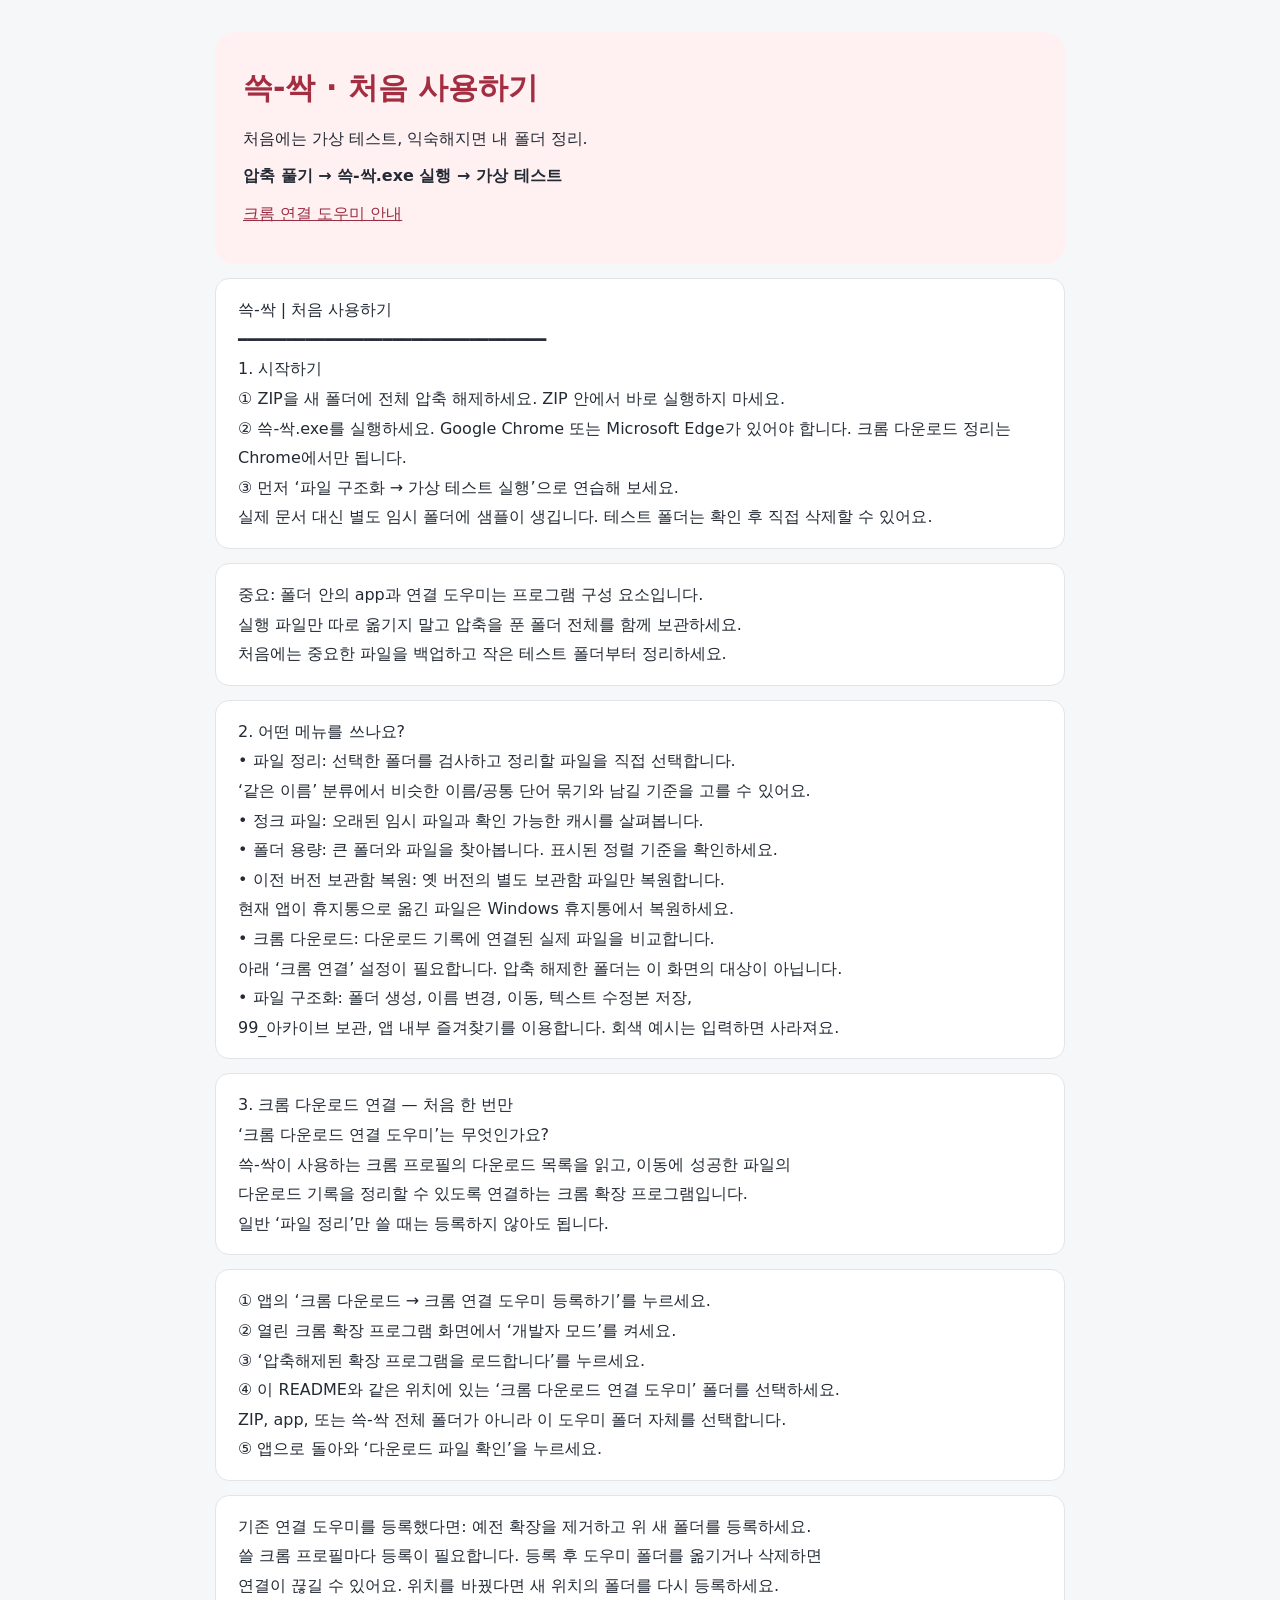
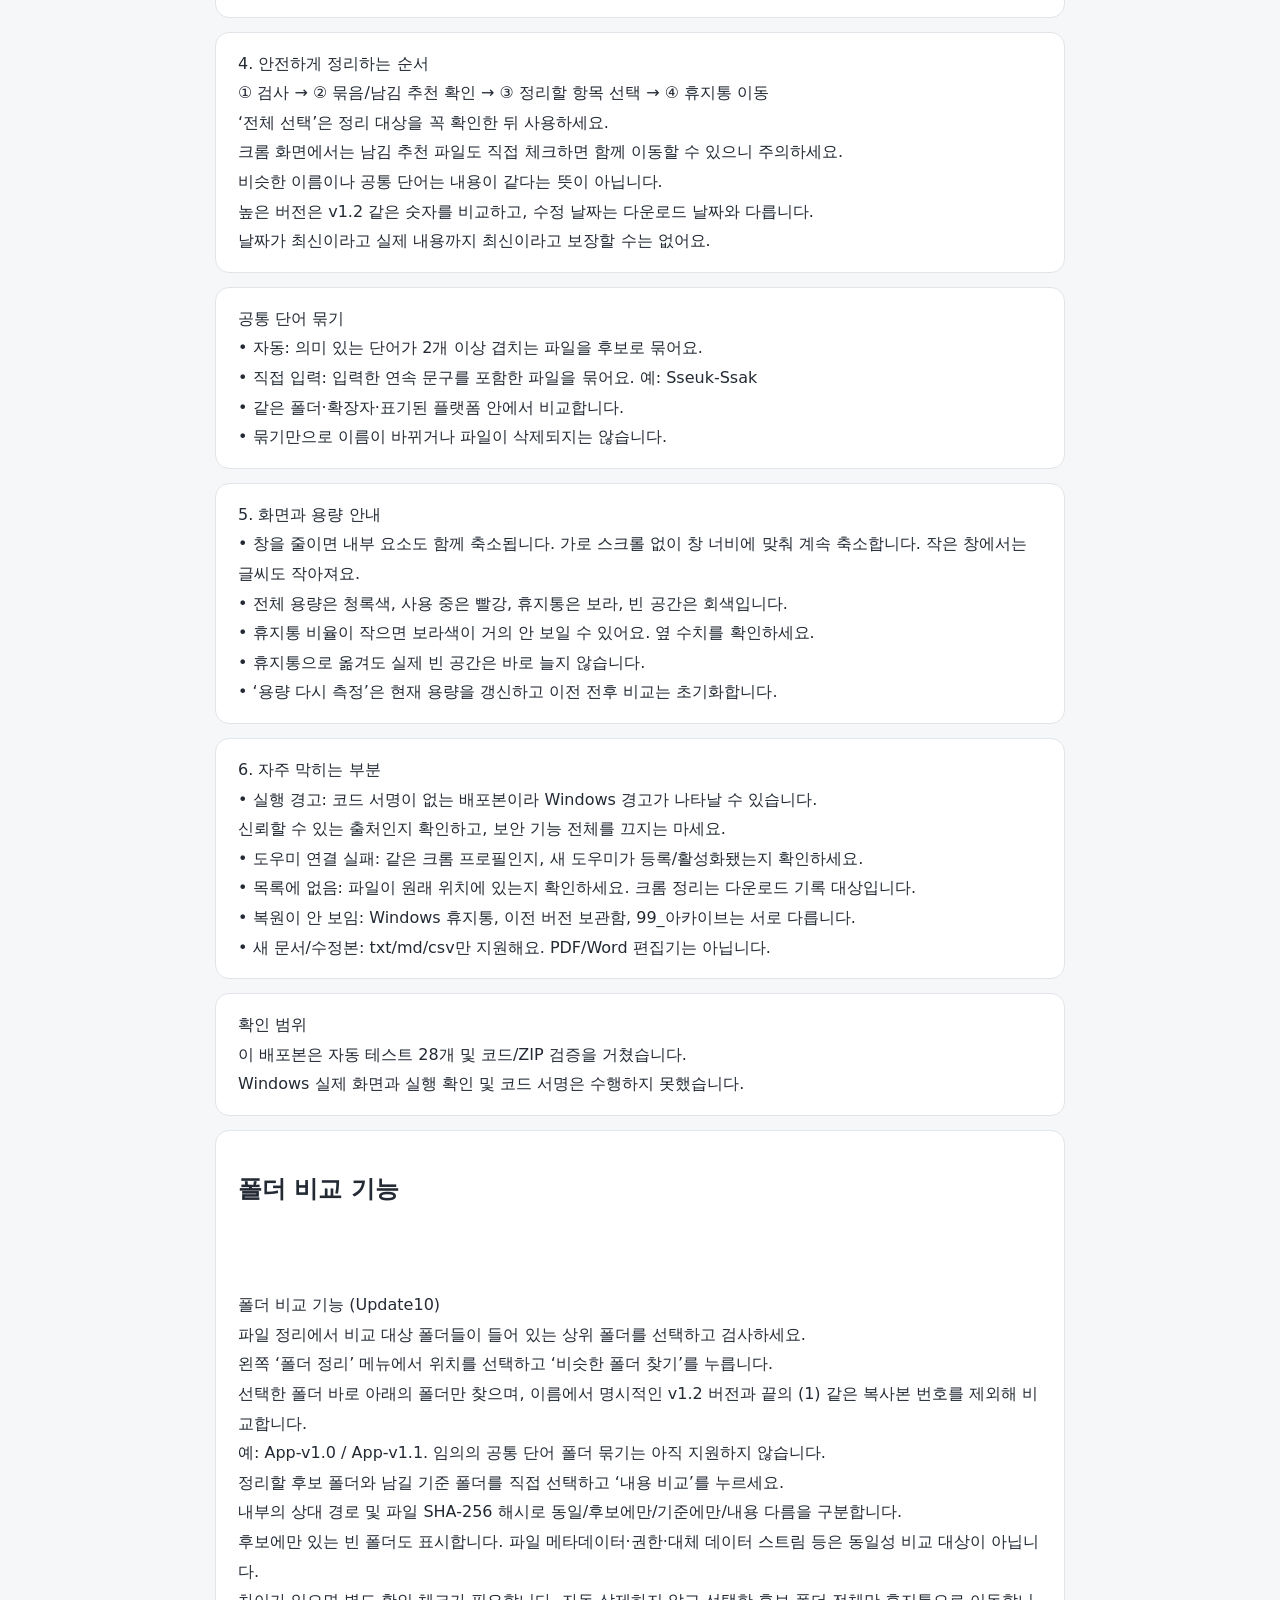
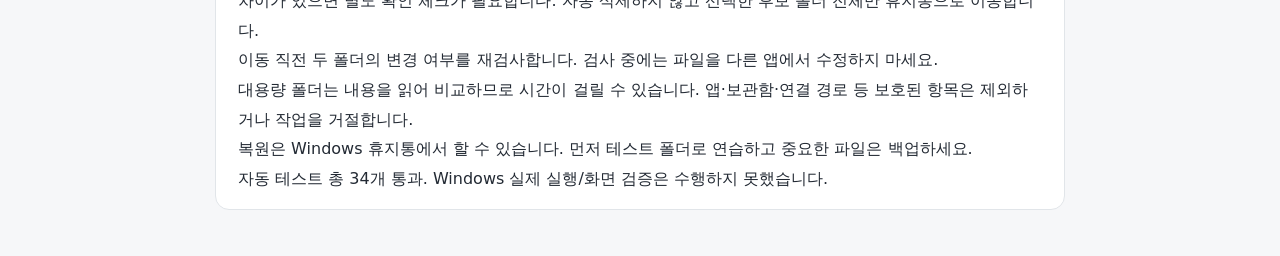
<file: Sseuk-Ssak-Smart-Update18-Windows-x64/README_처음_사용하기.html>
<!doctype html><html lang="ko"><meta charset="utf-8"><meta name="viewport" content="width=device-width,initial-scale=1"><title>쓱-싹 처음 사용하기</title><style>body{margin:0;background:#f6f7f9;color:#232a34;font:16px/1.85 system-ui,'Malgun Gothic',sans-serif}main{max-width:850px;margin:auto;padding:32px 20px}header{background:#fff0f2;border-radius:20px;padding:28px}h1{margin:0;color:#a42e41;font-size:30px}header p{margin:8px 0}section{background:white;border:1px solid #e1e5e9;border-radius:14px;margin:14px 0;padding:16px 22px;overflow-wrap:anywhere}p{margin:0}a{color:#9c2e42}.quick{font-weight:650}@media print{body{background:white}section{break-inside:avoid}main{padding:0}}</style><main><header><h1>쓱-싹 · 처음 사용하기</h1><p>처음에는 가상 테스트, 익숙해지면 내 폴더 정리.</p><p class="quick">압축 풀기 → 쓱-싹.exe 실행 → 가상 테스트</p><p><a href="크롬 다운로드 연결 도우미/연결_방법.txt">크롬 연결 도우미 안내</a></p></header><section><p>쓱-싹 | 처음 사용하기<br>━━━━━━━━━━━━━━━━━━━━━━━━━━━━━━━━<br>1. 시작하기<br>① ZIP을 새 폴더에 전체 압축 해제하세요. ZIP 안에서 바로 실행하지 마세요.<br>② 쓱-싹.exe를 실행하세요. Google Chrome 또는 Microsoft Edge가 있어야 합니다. 크롬 다운로드 정리는 Chrome에서만 됩니다.<br>③ 먼저 ‘파일 구조화 → 가상 테스트 실행’으로 연습해 보세요.<br>실제 문서 대신 별도 임시 폴더에 샘플이 생깁니다. 테스트 폴더는 확인 후 직접 삭제할 수 있어요.</p></section><section><p>중요: 폴더 안의 app과 연결 도우미는 프로그램 구성 요소입니다.<br>실행 파일만 따로 옮기지 말고 압축을 푼 폴더 전체를 함께 보관하세요.<br>처음에는 중요한 파일을 백업하고 작은 테스트 폴더부터 정리하세요.</p></section><section><p>2. 어떤 메뉴를 쓰나요?<br>• 파일 정리: 선택한 폴더를 검사하고 정리할 파일을 직접 선택합니다.<br>  ‘같은 이름’ 분류에서 비슷한 이름/공통 단어 묶기와 남길 기준을 고를 수 있어요.<br>• 정크 파일: 오래된 임시 파일과 확인 가능한 캐시를 살펴봅니다.<br>• 폴더 용량: 큰 폴더와 파일을 찾아봅니다. 표시된 정렬 기준을 확인하세요.<br>• 이전 버전 보관함 복원: 옛 버전의 별도 보관함 파일만 복원합니다.<br>  현재 앱이 휴지통으로 옮긴 파일은 Windows 휴지통에서 복원하세요.<br>• 크롬 다운로드: 다운로드 기록에 연결된 실제 파일을 비교합니다.<br>  아래 ‘크롬 연결’ 설정이 필요합니다. 압축 해제한 폴더는 이 화면의 대상이 아닙니다.<br>• 파일 구조화: 폴더 생성, 이름 변경, 이동, 텍스트 수정본 저장,<br>  99_아카이브 보관, 앱 내부 즐겨찾기를 이용합니다. 회색 예시는 입력하면 사라져요.</p></section><section><p>3. 크롬 다운로드 연결 — 처음 한 번만<br>‘크롬 다운로드 연결 도우미’는 무엇인가요?<br>쓱-싹이 사용하는 크롬 프로필의 다운로드 목록을 읽고, 이동에 성공한 파일의<br>다운로드 기록을 정리할 수 있도록 연결하는 크롬 확장 프로그램입니다.<br>일반 ‘파일 정리’만 쓸 때는 등록하지 않아도 됩니다.</p></section><section><p>① 앱의 ‘크롬 다운로드 → 크롬 연결 도우미 등록하기’를 누르세요.<br>② 열린 크롬 확장 프로그램 화면에서 ‘개발자 모드’를 켜세요.<br>③ ‘압축해제된 확장 프로그램을 로드합니다’를 누르세요.<br>④ 이 README와 같은 위치에 있는 ‘크롬 다운로드 연결 도우미’ 폴더를 선택하세요.<br>   ZIP, app, 또는 쓱-싹 전체 폴더가 아니라 이 도우미 폴더 자체를 선택합니다.<br>⑤ 앱으로 돌아와 ‘다운로드 파일 확인’을 누르세요.</p></section><section><p>기존 연결 도우미를 등록했다면: 예전 확장을 제거하고 위 새 폴더를 등록하세요.<br>쓸 크롬 프로필마다 등록이 필요합니다. 등록 후 도우미 폴더를 옮기거나 삭제하면<br>연결이 끊길 수 있어요. 위치를 바꿨다면 새 위치의 폴더를 다시 등록하세요.</p></section><section><p>4. 안전하게 정리하는 순서<br>① 검사 → ② 묶음/남김 추천 확인 → ③ 정리할 항목 선택 → ④ 휴지통 이동<br>‘전체 선택’은 정리 대상을 꼭 확인한 뒤 사용하세요.<br>크롬 화면에서는 남김 추천 파일도 직접 체크하면 함께 이동할 수 있으니 주의하세요.<br>비슷한 이름이나 공통 단어는 내용이 같다는 뜻이 아닙니다.<br>높은 버전은 v1.2 같은 숫자를 비교하고, 수정 날짜는 다운로드 날짜와 다릅니다.<br>날짜가 최신이라고 실제 내용까지 최신이라고 보장할 수는 없어요.</p></section><section><p>공통 단어 묶기<br>• 자동: 의미 있는 단어가 2개 이상 겹치는 파일을 후보로 묶어요.<br>• 직접 입력: 입력한 연속 문구를 포함한 파일을 묶어요. 예: Sseuk-Ssak<br>• 같은 폴더·확장자·표기된 플랫폼 안에서 비교합니다.<br>• 묶기만으로 이름이 바뀌거나 파일이 삭제되지는 않습니다.</p></section><section><p>5. 화면과 용량 안내<br>• 창을 줄이면 내부 요소도 함께 축소됩니다. 가로 스크롤 없이 창 너비에 맞춰 계속 축소합니다. 작은 창에서는 글씨도 작아져요.<br>• 전체 용량은 청록색, 사용 중은 빨강, 휴지통은 보라, 빈 공간은 회색입니다.<br>• 휴지통 비율이 작으면 보라색이 거의 안 보일 수 있어요. 옆 수치를 확인하세요.<br>• 휴지통으로 옮겨도 실제 빈 공간은 바로 늘지 않습니다.<br>• ‘용량 다시 측정’은 현재 용량을 갱신하고 이전 전후 비교는 초기화합니다.</p></section><section><p>6. 자주 막히는 부분<br>• 실행 경고: 코드 서명이 없는 배포본이라 Windows 경고가 나타날 수 있습니다.<br>  신뢰할 수 있는 출처인지 확인하고, 보안 기능 전체를 끄지는 마세요.<br>• 도우미 연결 실패: 같은 크롬 프로필인지, 새 도우미가 등록/활성화됐는지 확인하세요.<br>• 목록에 없음: 파일이 원래 위치에 있는지 확인하세요. 크롬 정리는 다운로드 기록 대상입니다.<br>• 복원이 안 보임: Windows 휴지통, 이전 버전 보관함, 99_아카이브는 서로 다릅니다.<br>• 새 문서/수정본: txt/md/csv만 지원해요. PDF/Word 편집기는 아닙니다.</p></section><section><p>확인 범위<br>이 배포본은 자동 테스트 28개 및 코드/ZIP 검증을 거쳤습니다.<br>Windows 실제 화면과 실행 확인 및 코드 서명은 수행하지 못했습니다.<br></p></section><section><h2>폴더 비교 기능</h2><p><br><br>폴더 비교 기능 (Update10)<br>파일 정리에서 비교 대상 폴더들이 들어 있는 상위 폴더를 선택하고 검사하세요.<br>왼쪽 ‘폴더 정리’ 메뉴에서 위치를 선택하고 ‘비슷한 폴더 찾기’를 누릅니다.<br>선택한 폴더 바로 아래의 폴더만 찾으며, 이름에서 명시적인 v1.2 버전과 끝의 (1) 같은 복사본 번호를 제외해 비교합니다.<br>예: App-v1.0 / App-v1.1. 임의의 공통 단어 폴더 묶기는 아직 지원하지 않습니다.<br>정리할 후보 폴더와 남길 기준 폴더를 직접 선택하고 ‘내용 비교’를 누르세요.<br>내부의 상대 경로 및 파일 SHA-256 해시로 동일/후보에만/기준에만/내용 다름을 구분합니다.<br>후보에만 있는 빈 폴더도 표시합니다. 파일 메타데이터·권한·대체 데이터 스트림 등은 동일성 비교 대상이 아닙니다.<br>차이가 있으면 별도 확인 체크가 필요합니다. 자동 삭제하지 않고 선택한 후보 폴더 전체만 휴지통으로 이동합니다.<br>이동 직전 두 폴더의 변경 여부를 재검사합니다. 검사 중에는 파일을 다른 앱에서 수정하지 마세요.<br>대용량 폴더는 내용을 읽어 비교하므로 시간이 걸릴 수 있습니다. 앱·보관함·연결 경로 등 보호된 항목은 제외하거나 작업을 거절합니다.<br>복원은 Windows 휴지통에서 할 수 있습니다. 먼저 테스트 폴더로 연습하고 중요한 파일은 백업하세요.<br>자동 테스트 총 34개 통과. Windows 실제 실행/화면 검증은 수행하지 못했습니다.<br></p></section></main></html>
</file>
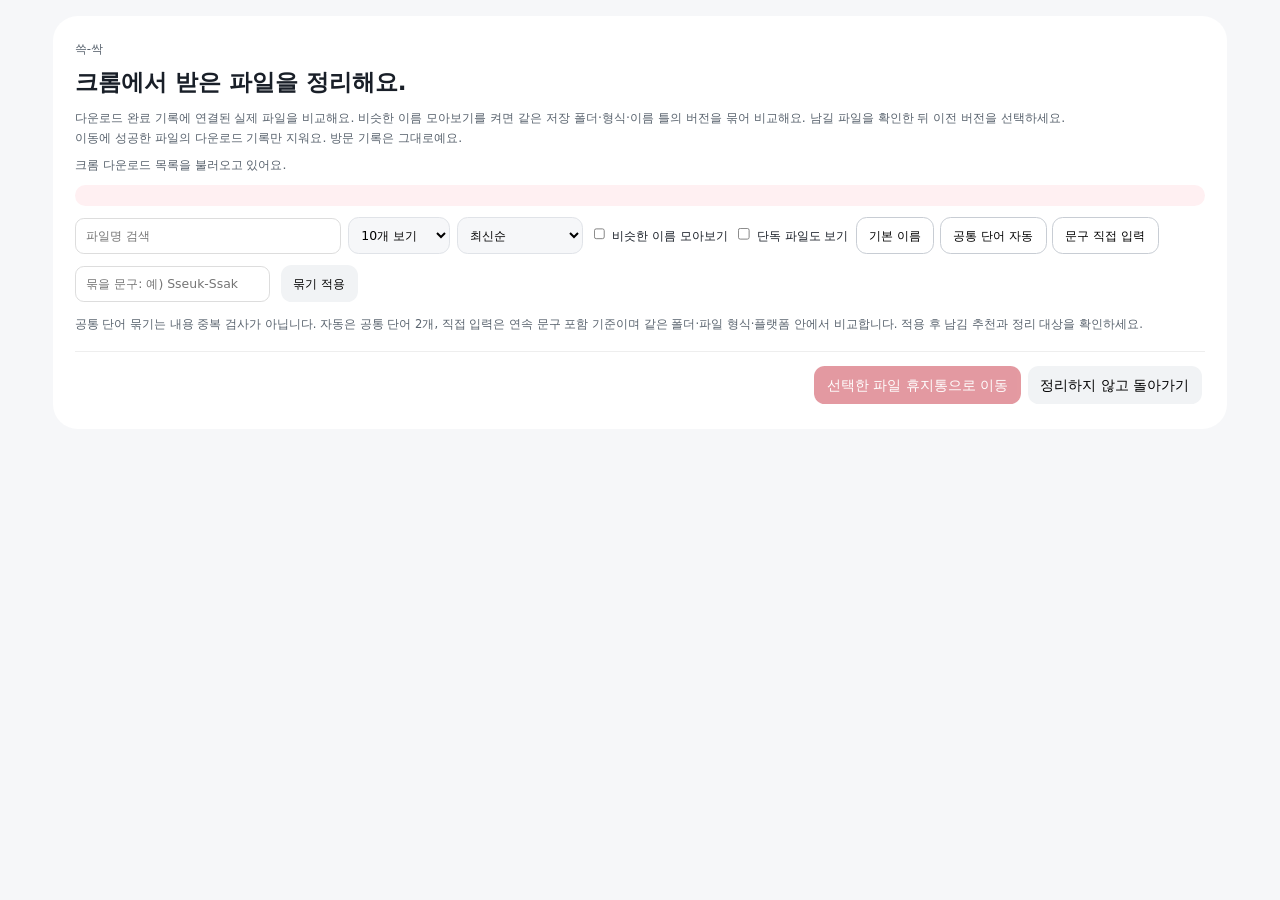
<file: Sseuk-Ssak-Smart-Update18-Windows-x64/app/chrome-progress.html>
<!doctype html><html lang="ko"><meta charset="utf-8"><meta name="viewport" content="width=device-width,initial-scale=1"><title>쓱-싹 · 크롬 다운로드 정리</title><style>
*{box-sizing:border-box}body{font:16px/1.6 system-ui,sans-serif;background:#F6F7F9;color:#191F28;padding:32px}main{max-width:1080px;margin:auto;background:white;padding:32px;border-radius:28px}h1{font-size:28px}p,small{color:#59636E}button,select{font:inherit;min-height:42px;border:0;border-radius:12px;padding:0 14px;cursor:pointer;margin:4px;background:#f1f3f5}button.primary{background:#C93645;color:white}button:disabled{opacity:.5;cursor:default}.row{display:flex;gap:12px;padding:16px 8px;border-bottom:1px solid #eee;align-items:center}.keeper{background:#fff1f3}.text{flex:1;min-width:0}.text b,.text small{display:block;overflow-wrap:anywhere}.text small{font-size:14px;margin-top:4px}.error{color:#C93645}#list{max-height:48vh;overflow:auto}progress{width:100%;accent-color:#C93645}#actions{position:sticky;bottom:0;background:white;padding-top:12px}.storage-pair{display:flex;gap:24px;flex-wrap:wrap}.storage-card{flex:1;min-width:240px;padding:16px;background:#F6F7F9;border-radius:20px}.storage-donut{width:200px;height:200px;border-radius:50%;display:grid;place-items:center;margin:16px auto}.storage-hole{width:130px;height:130px;border-radius:50%;background:white;display:flex;flex-direction:column;align-items:center;justify-content:center}.storage-types{display:flex;flex-wrap:wrap;gap:12px}.storage-type{padding:12px;display:flex;gap:12px;background:#f6f7f9}#storage{margin-top:24px}#storage p{font-size:14px}

body{padding:18px;margin:0}main{max-width:1320px;padding:24px}h1{margin:4px 0 8px;font-size:26px}main>p{margin:8px 0;font-size:14px}#summary{background:#fff0f2;color:#9d2939;border-radius:12px;padding:12px 16px;font-weight:600;margin:12px 0}#viewTools{display:flex;gap:16px;align-items:center;font-size:14px;margin:10px 0}#search{border:1px solid #ddd;border-radius:10px;padding:8px 12px;font:inherit;flex:1}#list{max-height:55vh}.file-group{border:1px solid #e9ebee;border-radius:14px;overflow:hidden;margin:10px 0}.file-group h3{font-size:15px;margin:10px 12px 0}.group-path{display:block;margin:0 12px 6px;font-size:12px;overflow:hidden;text-overflow:ellipsis;white-space:nowrap}.row{padding:7px 12px;gap:10px;cursor:pointer}.text b{font-size:14px;white-space:nowrap;overflow:hidden;text-overflow:ellipsis}.text small{font-size:12px;margin-top:2px}.row button{font-size:12px;min-height:30px;padding:0 10px;flex-shrink:0}.amount{font-size:13px;min-width:70px;text-align:right;white-space:nowrap}.badge{font-size:12px;background:#f1f3f5;padding:3px 8px;border-radius:6px;white-space:nowrap}.badge.kept{background:#f8dbe0;color:#a62b3b}.row input{accent-color:#C93645}.row:has(input:checked){background:#fff7f8}#groupPager{display:flex;justify-content:center;gap:12px;align-items:center}#actions{border-top:1px solid #eee;margin-top:12px;display:flex;justify-content:flex-end}#policy small{display:block;margin:4px}#groupCount{white-space:nowrap}
@media(max-width:700px){.badge{display:none}main{padding:14px}body{padding:8px}.row{gap:6px}.amount{min-width:55px}}

/* Only file rows may be selected/dragged; no extra disk charts in this window. */
body{user-select:none}#list,input{user-select:text}#viewTools{flex-wrap:wrap;gap:8px}#search{flex:1 1 180px;max-width:300px;min-width:120px;width:220px}#viewTools select{font-size:14px;margin:0;padding:0 10px;border:1px solid #e0e3e8;background:#f6f7f9}#viewTools label{white-space:nowrap}#groupKeyword{font:inherit;width:220px;border:1px solid #ddd;border-radius:10px;padding:8px 12px}#all{border:1.5px solid #b96371;background:#fff8f9;color:#962b3d}#sortCaption{font-size:13px;color:#59636e}#wordHelp{font-size:13px;color:#59636e;line-height:1.6}

html.proportional-layout{overflow-x:auto}.proportional-layout body{zoom:var(--app-scale);width:var(--layout-width);min-width:1440px;padding:18px;margin:0}.proportional-layout main{max-width:1320px;padding:24px}.proportional-layout .badge{display:inline}.proportional-layout .row{gap:10px}.proportional-layout .amount{min-width:70px}.proportional-layout #list{max-height:calc(var(--layout-height) * .55)}

/* Fit the whole logical canvas; only vertical page scrolling remains. */
html.proportional-layout{overflow-x:hidden}.proportional-layout body{overflow-x:hidden;max-width:var(--layout-width)}.proportional-layout main{width:100%;min-width:0}.proportional-layout #viewTools{min-width:0}.proportional-layout #list{overflow-x:hidden}.proportional-layout .row{min-width:0}.proportional-layout .text{min-width:0}

#wordModeButtons{display:flex;gap:6px;flex-wrap:wrap}#wordModeButtons button{border:1px solid #c8cdd4;background:white;margin:0;font-size:14px}#wordModeButtons button[aria-pressed="true"]{background:#a62d40;border-color:#a62d40;color:white}#viewTools [hidden]{display:none!important}
</style><main><small>쓱-싹</small><h1>크롬에서 받은 파일을 정리해요.</h1><p>다운로드 완료 기록에 연결된 실제 파일을 비교해요. 비슷한 이름 모아보기를 켜면 같은 저장 폴더·형식·이름 틀의 버전을 묶어 비교해요. 남길 파일을 확인한 뒤 이전 버전을 선택하세요.<br>이동에 성공한 파일의 다운로드 기록만 지워요. 방문 기록은 그대로예요.</p><p id="status" role="status">크롬 다운로드 목록을 불러오고 있어요.</p><div id="policy" hidden><label>남김 추천 기준 <select id="mode"><option value="version">높은 버전 남기기 · v1.3 &gt; v1.2</option><option value="date">최근 수정한 파일 남기기</option><option value="number">큰 복사본 번호 남기기 · (3) &gt; (2)</option></select></label><button id="all">정리 후보만 선택</button><small id="criterionHelp" role="status"></small><small>남김은 추천 표시예요. 체크한 파일은 추천 여부와 관계없이 휴지통으로 이동해요. 체크하지 않은 파일은 남겨요.</small></div><progress id="progress" hidden max="100" value="0"></progress><div id="summary"></div><div id="viewTools"><input id="search" placeholder="파일명 검색" aria-label="파일명 검색"><select id="pageSize" aria-label="페이지당 파일 수"><option value="10">10개 보기</option><option value="50">50개 보기</option><option value="100">100개 보기</option></select><select id="sortOrder" aria-label="파일 정렬"><option value="date-desc">최신순</option><option value="size-desc">크기순 · 큰 순</option><option value="size-asc">크기순 · 작은 순</option><option value="name-asc">이름순</option></select><label><input id="similarNames" type="checkbox"> 비슷한 이름 모아보기</label><label><input id="showSingles" type="checkbox"> 단독 파일도 보기</label><div id="wordModeButtons" role="group" aria-label="파일 묶기 방식"><button type="button" data-word-mode="off">기본 이름</button><button type="button" data-word-mode="auto">공통 단어 자동</button><button type="button" data-word-mode="manual">문구 직접 입력</button></div><select hidden id="wordMode" aria-label="공통 단어 묶기"><option value="off">공통 단어 묶기 끔</option><option value="auto">자동 · 공통 단어 2개 이상</option><option value="manual">직접 입력한 문구로 묶기</option></select><input id="groupKeyword" placeholder="묶을 문구: 예) Sseuk-Ssak" aria-label="묶을 단어나 문구" maxlength="100"><button id="applyWords">묶기 적용</button><span id="groupCount"></span></div><p id="wordHelp" role="status">공통 단어 묶기는 내용 중복 검사가 아닙니다. 자동은 공통 단어 2개, 직접 입력은 연속 문구 포함 기준이며 같은 폴더·파일 형식·플랫폼 안에서 비교합니다. 적용 후 남김 추천과 정리 대상을 확인하세요.</p><p id="sortCaption" role="status"></p><div id="list"></div><div id="groupPager"></div><div id="actions"><button id="move" class="primary" disabled>선택한 파일 휴지통으로 이동</button><button id="done">정리하지 않고 돌아가기</button></div></main>
<script>
(()=>{
 const REFERENCE_WIDTH=1440;
 function resizeLayout(){
  const width=document.documentElement.clientWidth;
  const scale=Math.min(1,width/REFERENCE_WIDTH);
  document.documentElement.classList.add('proportional-layout');
  document.documentElement.style.setProperty('--app-scale',String(scale));
  document.documentElement.style.setProperty('--layout-width',Math.max(REFERENCE_WIDTH,width/scale)+'px');
  document.documentElement.style.setProperty('--layout-height',(window.innerHeight/scale)+'px');
 }
 window.addEventListener('resize',resizeLayout);resizeLayout();
})();
</script><script>
const request=REQUEST_DATA,extension='EXTENSION_ID',$=s=>document.querySelector(s);let state={items:[],skipped:[]},picked=new Set(),running=false,finished=false,recordFailed=[];
const el=(tag,text,cls='')=>{const e=document.createElement(tag);e.textContent=text;e.className=cls;return e};
async function api(action,data={}){const response=await fetch(location.pathname,{method:'POST',headers:{'Content-Type':'application/json'},body:JSON.stringify({action,...data})});const result=await response.json();if(!response.ok)throw Error(result.error);return result}
function send(task,extra={}){return new Promise((resolve,reject)=>{if(!window.chrome?.runtime?.sendMessage)return reject(Error('새 연결 도우미를 등록해 주세요.'));chrome.runtime.sendMessage(extension,{...request,task,...extra},r=>{if(chrome.runtime.lastError||!r)return reject(Error('새 연결 도우미를 등록한 뒤 앱에서 다시 열어 주세요.'));r.ok?resolve(r):reject(Error(r.error))})})}
function count(){$('#move').disabled=running||!picked.size;$('#move').textContent='선택한 파일 '+picked.size+'개 휴지통으로 이동'}
let groupPage=0;
const compareRows=(a,b)=>{
 const order=$('#sortOrder').value;
 if(order==='size-desc')return b.size-a.size||a.name.localeCompare(b.name,undefined,{numeric:true});
 if(order==='size-asc')return a.size-b.size||a.name.localeCompare(b.name,undefined,{numeric:true});
 if(order==='name-asc')return a.name.localeCompare(b.name,undefined,{numeric:true});
 return (b.modified||0)-(a.modified||0)||a.name.localeCompare(b.name,undefined,{numeric:true});
};
function visibleGroups(){
 const groups=new Map();for(const r of state.items){if(!groups.has(r.group))groups.set(r.group,[]);groups.get(r.group).push(r)}
 const query=$('#search').value.trim().toLowerCase();
 return [...groups].filter(([g,items])=>($('#showSingles').checked||items.length>1)&&(!query||items.some(r=>r.name.toLowerCase().includes(query))))
 .map(([g,items])=>[g,[...items].sort(compareRows)])
 .sort((a,b)=>compareRows(a[1][0],b[1][0]));
}
// Suppress native dragging outside the file list; keep text inputs editable.
document.addEventListener('dragstart',e=>{if(!e.target.closest('#list'))e.preventDefault()});
document.addEventListener('dragover',e=>e.preventDefault());
document.addEventListener('drop',e=>e.preventDefault());

const size=n=>{let i=0;while(n>=1024&&i<4){n/=1024;i++}return n.toLocaleString('ko-KR',{maximumFractionDigits:1})+' '+['B','KB','MB','GB','TB'][i]};
const criterionHelp={
 version:'이름에 적힌 버전 숫자가 가장 큰 파일을 추천해요. 예: 앱-v0.7.13.zip을 남기고 v0.7.12.zip은 정리 후보로 표시해요. 끝의 (1)은 버전이 아니에요. 버전이 없는 묶음은 수정 날짜로 비교해요.',
 date:'실제 파일의 마지막 수정 시간이 가장 최근인 파일을 추천해요. 다운로드한 날짜와는 달라요. 예: 11월 4일 수정 파일을 남기고 11월 1일 파일은 정리 후보로 표시해요.',
 number:'파일명 끝의 괄호 숫자가 가장 큰 파일을 추천해요. 예: 자료(3).pdf > 자료(2).pdf > 자료.pdf. 숫자가 크다고 내용이나 버전이 최신이라는 뜻은 아니에요.'
};
function draw(){
 $('#sortCaption').textContent='정렬: '+({'date-desc':'수정 날짜 최신순','size-desc':'크기 큰 순','size-asc':'크기 작은 순','name-asc':'이름순'}[$('#sortOrder').value])+' · 묶음은 첫 항목 기준';
 $('#wordMode').value=state.word_mode||'off';
 const selectedWordMode=state.word_mode||'off';for(const button of document.querySelectorAll('[data-word-mode]'))button.setAttribute('aria-pressed',String(button.dataset.wordMode===selectedWordMode));
 $('#groupKeyword').hidden=selectedWordMode!=='manual';$('#applyWords').hidden=selectedWordMode!=='manual';$('#similarNames').parentElement.hidden=selectedWordMode!=='off';$('#groupKeyword').value=state.keyword||'';$('#similarNames').disabled=running||state.word_mode==='auto'||state.word_mode==='manual';
 $('#similarNames').checked=!!state.similar;$('#mode').value=state.mode||'version';$('#criterionHelp').textContent=criterionHelp[$('#mode').value];
 const list=$('#list');list.replaceChildren();const groups=new Map();
 for(const r of state.items){if(!groups.has(r.group))groups.set(r.group,[]);groups.get(r.group).push(r)}
 const candidates=state.items.filter(r=>!r.protected),keepers=state.items.filter(r=>r.note.startsWith('남길 파일 ·'));
 $('#summary').textContent='남김 추천 '+keepers.length+'개  ·  정리 후보 '+candidates.length+'개 / '+size(candidates.reduce((n,r)=>n+r.size,0))+'  ·  누락·보호 '+state.skipped.length+'개';
 const visible=visibleGroups(), pageSize=Number($('#pageSize').value);
 const flat=visible.flatMap(([group,items])=>items.map(item=>({group,item})));
 groupPage=Math.min(groupPage,Math.max(0,Math.ceil(flat.length/pageSize)-1));
 const pageGroups=new Map();for(const {group,item} of flat.slice(groupPage*pageSize,(groupPage+1)*pageSize)){if(!pageGroups.has(group))pageGroups.set(group,[]);pageGroups.get(group).push(item)}
 $('#groupCount').textContent=visible.length+'개 묶음 · '+flat.length+'개 파일';
 for(const [group,items] of pageGroups){
  const section=el('section','','file-group');const title=group.split(/[\\/]/).pop().replace('{version}','버전 비교');section.append(el('h3',title+' · 이 페이지 '+items.length+'개'));
  const path=el('small',items[0].path.slice(0,-items[0].name.length),'group-path');path.title=path.textContent;section.append(path);
  for(const r of items){
   const kept=r.note.startsWith('남길 파일 ·');const row=el('div','','row'+(kept?' keeper':''));
   const box=el('input','');box.type='checkbox';box.disabled=running;box.checked=picked.has(r.id);box.setAttribute('aria-label',r.name+' 선택');box.onchange=()=>{box.checked?picked.add(r.id):picked.delete(r.id);count()};
   const text=el('div','','text');const name=el('b',r.name);name.title=r.path;text.append(name,el('small',r.date+(r.protected&&!kept?' · '+r.note:'')));
   const badge=el('span',kept?'남김 추천':r.protected?'추천 보류':'정리 후보','badge'+(kept?' kept':''));
   const amount=el('span',size(r.size),'amount');
   row.onclick=e=>{if(!running&&e.target!==box&&!e.target.closest('button'))box.click()};row.append(box,text,badge,amount);section.append(row);
  }list.append(section);
 }
 if(!visible.length)list.append(el('p','비교할 묶음이 없어요. 단독 파일도 보기를 켜거나 검색어를 바꿔 주세요.'));
 const pager=$('#groupPager');pager.replaceChildren();if(flat.length>pageSize){const prev=el('button','이전'),next=el('button','다음');prev.disabled=running||groupPage===0;next.disabled=running||(groupPage+1)*pageSize>=flat.length;prev.onclick=()=>{groupPage--;draw()};next.onclick=()=>{groupPage++;draw()};pager.append(prev,el('span',(groupPage+1)+' / '+Math.ceil(flat.length/pageSize)),next)}count();
}
for(const button of document.querySelectorAll('[data-word-mode]'))button.onclick=()=>{const mode=button.dataset.wordMode;$('#wordMode').value=mode;$('#groupKeyword').hidden=mode!=='manual';$('#applyWords').hidden=mode!=='manual';$('#similarNames').parentElement.hidden=mode!=='off';for(const item of document.querySelectorAll('[data-word-mode]'))item.setAttribute('aria-pressed',String(item===button));if(mode!=='manual'){groupPage=0;policy({word_mode:mode,keyword:''})}else $('#groupKeyword').focus()};
$('#applyWords').onclick=()=>{groupPage=0;policy({word_mode:$('#wordMode').value,keyword:$('#groupKeyword').value})};$('#groupKeyword').onkeydown=e=>{if(e.key==='Enter')$('#applyWords').click()};
$('#pageSize').onchange=()=>{groupPage=0;draw()};$('#sortOrder').onchange=()=>{groupPage=0;draw()};$('#similarNames').onchange=()=>{groupPage=0;policy({similar:$('#similarNames').checked})};
$('#search').oninput=()=>{groupPage=0;draw()};$('#showSingles').onchange=()=>{groupPage=0;draw()};
async function policy(value){if(running||finished)return;running=true;for(const e of document.querySelectorAll('#policy select,#policy button,#viewTools input,#viewTools select'))e.disabled=true;try{state=await api('policy',value);picked.clear()}catch(e){$('#status').textContent=e.message}finally{running=false;for(const e of document.querySelectorAll('#policy select,#policy button,#viewTools input,#viewTools select'))e.disabled=false;draw()}}
$('#mode').onchange=()=>policy({mode:$('#mode').value});$('#all').onclick=()=>{picked=picked.size?new Set():new Set(visibleGroups().flatMap(([g,items])=>items).filter(r=>!r.protected).map(r=>r.id));draw()};
async function finish(){const result=await api('finish',{record_failed:recordFailed});finished=true;return result}
$('#done').onclick=async()=>{if(running)return;if(finished){window.close();return}try{await finish();$('#status').textContent='앱으로 결과를 전달했어요. 이 탭을 닫아도 돼요.';$('#move').disabled=true;$('#policy').hidden=true;$('#viewTools').hidden=true;$('#groupPager').hidden=true;$('#done').textContent='탭 닫기'}catch(e){$('#status').textContent=e.message}};
$('#move').onclick=async()=>{if(running||!picked.size)return;const recommended=state.items.filter(r=>picked.has(r.id)&&r.note.startsWith('남길 파일 ·')).length;const message='선택한 실제 파일 '+picked.size+'개를 휴지통으로 옮기고, 이동에 성공한 파일의 다운로드 기록을 지울까요?'+(recommended?'\n\n남김 추천 파일 '+recommended+'개도 선택되어 함께 이동해요.':'');if(!confirm(message))return;running=true;draw();$('#mode').disabled=$('#all').disabled=$('#done').disabled=true;$('#progress').hidden=false;const ids=[...picked];try{await api('start',{ids});for(let i=0;i<ids.length;i++){const result=await api('move',{id:ids[i]});if(result.ok){try{const erased=await send('erase',{ids:result.recordIds,eraseProof:result.eraseProof});recordFailed.push(...erased.failed)}catch(e){recordFailed.push({...result.entry,reason:'파일은 이동했지만 다운로드 기록은 확인 필요 · '+e.message})}}$('#progress').value=Math.floor((i+1)*100/ids.length);$('#status').textContent=(i+1)+' / '+ids.length+'개 처리 · '+$('#progress').value+'%'}const report=await finish();$('#list').replaceChildren();for(const [items,label] of [[report.deleted,'휴지통 이동'],[report.failed,'실패'],[report.remaining,'남김'],[report.record_failed,'기록 정리 실패']])for(const item of items){const row=el('div','','row'),text=el('div','','text');text.append(el('b',label+' · '+item.name),el('small',item.path),el('small',item.reason||''));row.append(text);$('#list').append(row)}$('#status').textContent='파일 이동 '+report.deleted.length+'개 · 파일 실패 '+report.failed.length+'개 · 기록 정리 실패 '+report.record_failed.length+'개'}catch(e){$('#status').textContent=e.message+' · 앱에서 최근 결과를 확인하세요.'}finally{running=false;$('#policy').hidden=true;$('#viewTools').hidden=true;$('#groupPager').hidden=true;$('#move').disabled=true;$('#done').disabled=false;$('#done').textContent=finished?'탭 닫기':'결과 전달하고 돌아가기'}};
send('preview').then(r=>api('inspect',{items:r.items})).then(r=>{if(finished)return;state=r;$('#policy').hidden=false;draw();$('#status').textContent='남길 파일을 확인하고 정리할 파일을 선택하세요. 기본 기준은 파일명의 버전 번호예요. 남김 추천 파일도 체크하면 이동할 수 있어요.'}).catch(e=>{$('#status').textContent=e.message;if(!finished){finished=true;api('abort',{reason:e.message}).catch(()=>{})}});
setInterval(()=>{if(!finished)fetch(location.pathname,{method:'POST',headers:{'Content-Type':'application/json'},body:'{"action":"ping"}'}).catch(()=>{})},5000);
addEventListener('pagehide',()=>{if(!finished)fetch(location.pathname,{method:'POST',keepalive:true,headers:{'Content-Type':'application/json'},body:JSON.stringify({action:'finish',record_failed:recordFailed})})});
</script></html>
</file>
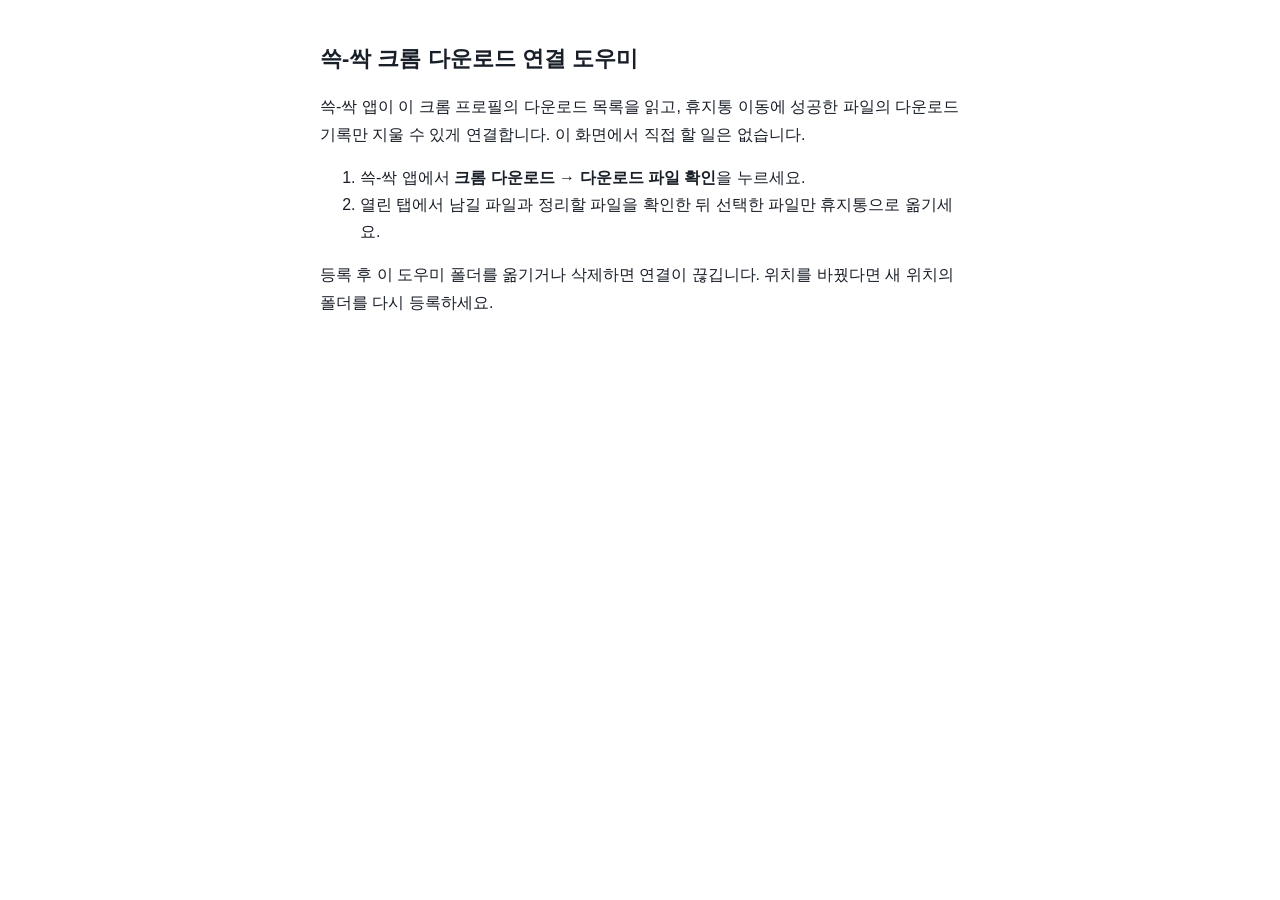
<file: Sseuk-Ssak-Smart-Update18-Windows-x64/크롬 다운로드 연결 도우미/help.html>
<!doctype html>
<html lang="ko">
<head>
<meta charset="utf-8">
<title>쓱-싹 크롬 다운로드 연결 도우미</title>
<style>body{font-family:"Malgun Gothic",sans-serif;max-width:640px;margin:40px auto;padding:0 16px;line-height:1.7;color:#191F28}h1{font-size:22px}</style>
</head>
<body>
<h1>쓱-싹 크롬 다운로드 연결 도우미</h1>
<p>쓱-싹 앱이 이 크롬 프로필의 다운로드 목록을 읽고, 휴지통 이동에 성공한 파일의 다운로드 기록만 지울 수 있게 연결합니다. 이 화면에서 직접 할 일은 없습니다.</p>
<ol>
<li>쓱-싹 앱에서 <b>크롬 다운로드 → 다운로드 파일 확인</b>을 누르세요.</li>
<li>열린 탭에서 남길 파일과 정리할 파일을 확인한 뒤 선택한 파일만 휴지통으로 옮기세요.</li>
</ol>
<p>등록 후 이 도우미 폴더를 옮기거나 삭제하면 연결이 끊깁니다. 위치를 바꿨다면 새 위치의 폴더를 다시 등록하세요.</p>
</body>
</html>
</file>
